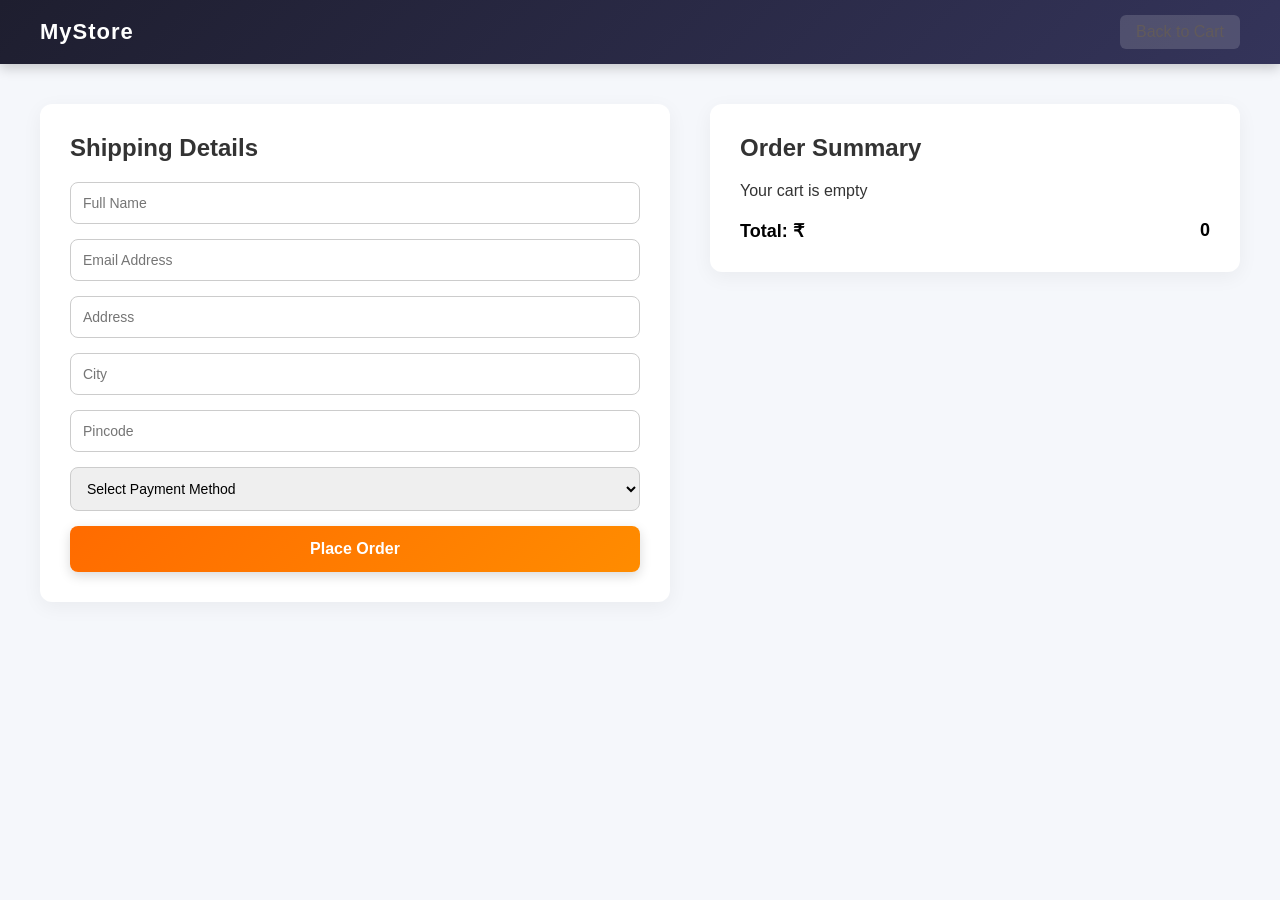
<file: Pages/checkout.html>
<!DOCTYPE html>
<html lang="en">
<head>
<meta charset="UTF-8">
<meta name="viewport" content="width=device-width, initial-scale=1.0">
<title>Checkout</title>

<link rel="stylesheet" href="../Css/web.css">
<link rel="stylesheet" href="../Css/Responsive.css">
</head>

<body>
<nav class="navbar">
<h2 class="logo">MyStore</h2>
<a href="cart.html" class="cart-link">Back to Cart</a>
</nav>

<section class="checkout-container">

<div class="shipping-form">
<h2>Shipping Details</h2>
<form id="checkoutForm">
<input type="text" id="name" placeholder="Full Name" required>
<input type="email" id="email" placeholder="Email Address" required>
<input type="text" id="address" placeholder="Address" required>
<input type="text" id="city" placeholder="City" required>
<input type="text" id="pincode" placeholder="Pincode" required>

<select id="payment" required>
<option value="">Select Payment Method</option>
<option value="cod">Cash on Delivery</option>
<option value="card">Credit / Debit Card</option>
<option value="upi">UPI</option>
</select>

<button type="submit">Place Order</button>
</form>
</div>

<div class="order-summary">
<h2>Order Summary</h2>
<div id="summaryItems"></div>
<h3>Total: ₹<span id="orderTotal">0</span></h3>
</div>
</section>
<script src="../JavaScript/checkout.js"></script>

</body>
</html>
</file>
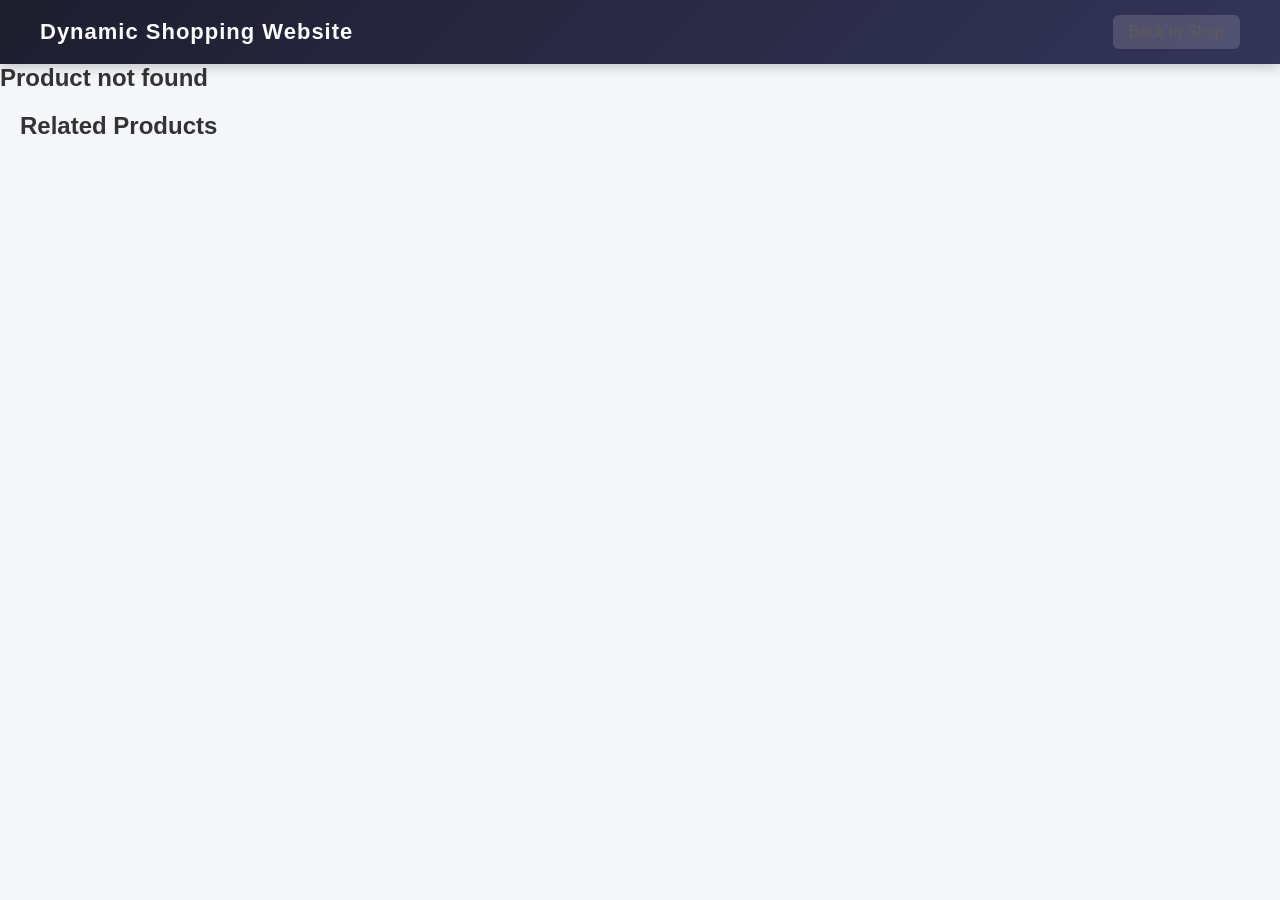
<file: Pages/product.html>
<!DOCTYPE html>
<html lang="en">
<head>
<meta charset="UTF-8">
<meta name="viewport" content="width=device-width, initial-scale=1.0">
<title>Product Details</title>

<link rel="stylesheet" href="../Css/web.css">
<link rel="stylesheet" href="../Css/Responsive.css">

</head>

<body>

<nav class="navbar">
<h2 class="logo">Dynamic Shopping Website</h2>
<a href="../index.html" class="cart-link">Back to Shop</a>
</nav>

<section id="productPage"></section>

<h2 style="padding:20px">Related Products</h2>

<section id="relatedProducts"></section>

<script src="../JavaScript/product.js"></script>

</body>
</html>
</file>
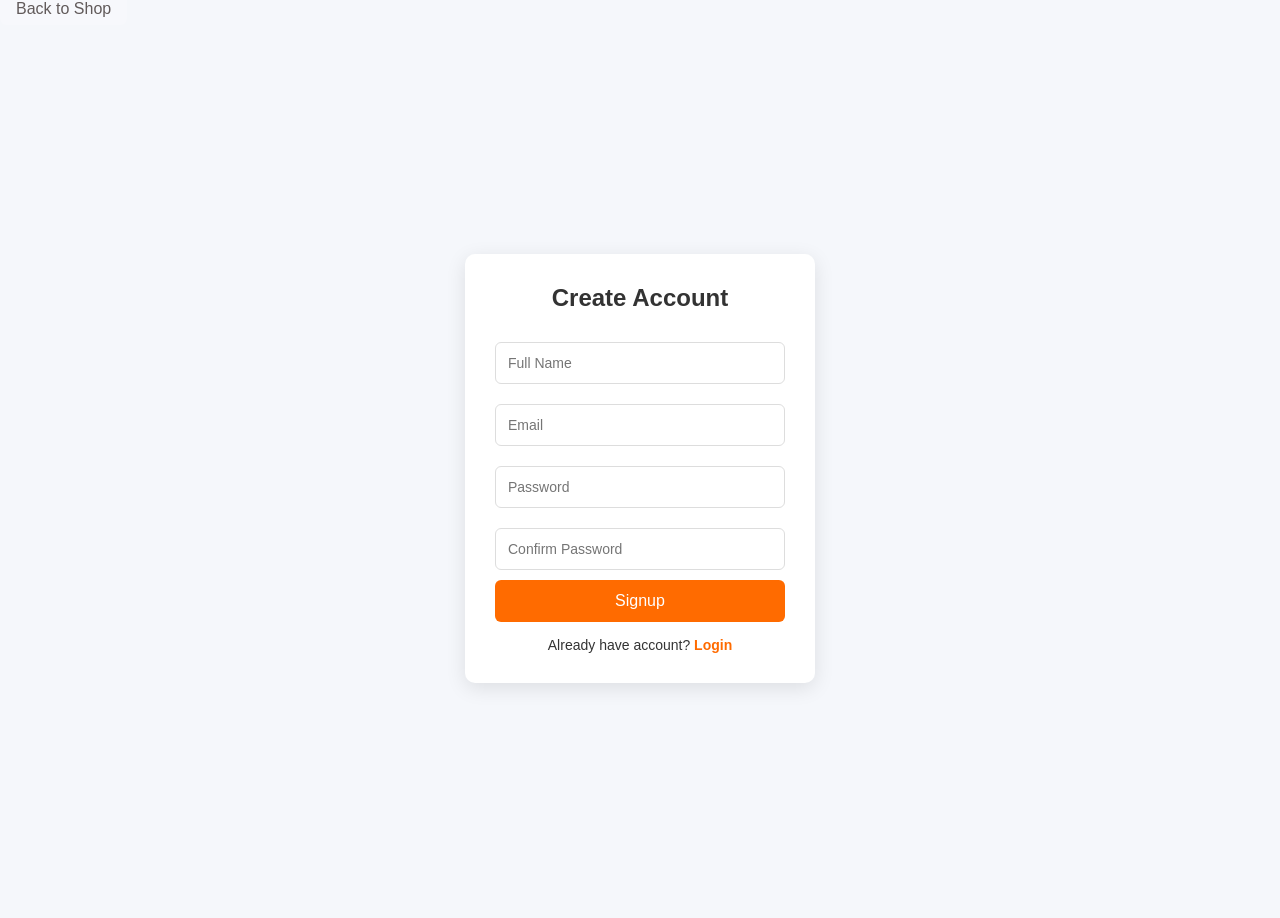
<file: Pages/signup.html>
<!DOCTYPE html>
<html lang="en">
<head>
<meta charset="UTF-8">
<meta name="viewport" content="width=device-width, initial-scale=1.0">
<title>Signup</title>
<link rel="stylesheet" href="../Css/web.css">
<link rel="stylesheet" href="../Css/Responsive.css">
</head>

<body>
<a href="../index.html" class="cart-link">Back to Shop</a>

<div class="auth-container">
<div class="auth-box">
<h2>Create Account</h2>
<form id="signupForm">
<input type="text" id="name" placeholder="Full Name" required>
<input type="email" id="email" placeholder="Email" required>
<input type="password" id="password" placeholder="Password" required>
<input type="password" id="confirmPassword" placeholder="Confirm Password" required>
<button type="submit">Signup</button>
</form>

<p>
Already have account?
<a href="login.html">Login</a>
</p>
</div>
</div>

<script src="../JavaScript/signup.js"></script>
</body>
</html>
</file>
<file: Css/web.css>
*{
margin:0;
padding:0;
box-sizing:border-box;
font-family:Arial, Helvetica, sans-serif;
}

body{
background:#f5f7fb;
color:#333;
}

.navbar{
display:flex;
justify-content:space-between;
align-items:center;
padding:15px 40px;
background:linear-gradient(135deg,#1e1e2f,#34345a);
color:white;
box-shadow:0 4px 12px rgba(0,0,0,0.2);
position:sticky;
top:0;
z-index:100;
}

.logo{
font-size:22px;
font-weight:bold;
letter-spacing:1px;
}

.nav-right{
display:flex;
gap:15px;
align-items:center;
}

#searchInput{
padding:8px 12px;
border-radius:6px;
border:none;
outline:none;
width:200px;
transition:0.3s;
}

#searchInput:focus{
box-shadow:0 0 0 2px rgba(255,107,0,0.4);
}

#categorySelect,
#sortSelect{
padding:8px;
border-radius:6px;
border:none;
cursor:pointer;
}

.nav-right a{
text-decoration:none;
background:#ff6b00;
color:white;
padding:8px 14px;
border-radius:6px;
font-weight:600;
transition:0.3s;
}

.nav-right a:hover{
background:#ff8c00;
transform:translateY(-2px);
}

.products{
max-width:1300px;
margin:auto;
padding:30px;
}

#productContainer{
display:grid;
grid-template-columns:repeat(auto-fit,minmax(220px,1fr));
gap:25px;
}

.product-card{
background:white;
border-radius:12px;
padding:15px;
box-shadow:0 3px 15px rgba(0,0,0,0.08);
text-align:center;
transition:all .3s ease;
position:relative;
overflow:hidden;
}

.product-card:hover{
transform:translateY(-8px);
box-shadow:0 10px 25px rgba(0,0,0,0.15);
}

.product-card img{
width:100%;
height:170px;
object-fit:contain;
margin-bottom:10px;
transition:0.3s;
}

.product-card:hover img{
transform:scale(1.05);
}

.product-card h4{
font-size:15px;
margin-bottom:6px;
height:40px;
overflow:hidden;
}

.product-card p{
font-size:18px;
font-weight:bold;
color:#ff6b00;
margin-bottom:10px;
}

.product-card button{
background:linear-gradient(135deg,#ff6b00,#ff8c00);
border:none;
padding:8px 12px;
color:white;
border-radius:6px;
cursor:pointer;
font-size:14px;
transition:0.3s;
}

.product-card button:hover{
transform:translateY(-2px);
box-shadow:0 5px 12px rgba(0,0,0,0.2);
}

.quantity-controls{
display:flex;
justify-content:center;
align-items:center;
gap:10px;
}

.quantity-controls button{
width:32px;
height:32px;
font-size:16px;
padding:0;
border-radius:6px;
}

.quantity-controls span{
font-weight:bold;
font-size:15px;
}

.product-card::before{
content:"";
position:absolute;
top:0;
left:-100%;
width:100%;
height:100%;
background:linear-gradient(
120deg,
transparent,
rgba(255,255,255,0.3),
transparent
);
transition:0.5s;
}

.product-card:hover::before{
left:100%;
}

/* CART PAGE STYLING */
.cart-section {
    max-width: 1200px;
    margin: 40px auto;
    padding: 20px;
    display: flex;
    flex-wrap: wrap;
    gap: 30px;
}

.cart-link {
    color: #ccc;
}

.cart-section h2 {
    width: 100%;
    text-align: center;
    font-size: 26px;
    margin-bottom: 30px;
    color: #333;
}

.cart-item {
    flex: 1 1 100%;
    display: flex;
    align-items: center;
    justify-content: space-between;
    background: #fff;
    padding: 15px 20px;
    border-radius: 12px;
    box-shadow: 0 5px 15px rgba(0,0,0,0.05);
    transition: all 0.3s ease;
}

.cart-item:hover {
    transform: translateY(-5px);
    box-shadow: 0 10px 25px rgba(0,0,0,0.1);
}

.cart-item img {
    width: 80px;
    height: 80px;
    object-fit: cover;
    border-radius: 8px;
}

.cart-item h4 {
    flex: 1;
    margin-left: 15px;
    font-size: 16px;
    color: #444;
}

.cart-item p {
    font-weight: bold;
    color: #ff6b00;
    margin-right: 15px;
}

.cart-item div {
    display: flex;
    align-items: center;
    gap: 8px;
}

.cart-item div button {
    width: 32px;
    height: 32px;
    border: none;
    border-radius: 6px;
    background: #ff6b00;
    color: white;
    font-size: 16px;
    cursor: pointer;
    transition: 0.3s;
}

.cart-item div button:hover {
    background: #ff8c00;
}

.cart-item button:last-child {
    background: #dc3545;
    margin-left: 15px;
}

.cart-item button:last-child:hover {
    background: #b02a37;
}

.cart-summary {
    flex: 1 1 350px;
    background: #fff;
    padding: 25px;
    border-radius: 12px;
    box-shadow: 0 5px 20px rgba(0,0,0,0.05);
    height: fit-content;
    transition: all 0.3s ease;
}

.cart-summary h3,
.cart-summary h2 {
    display: flex;
    justify-content: space-between;
    margin: 12px 0;
    color: #333;
}

.cart-summary hr {
    margin: 15px 0;
    border: 0.5px solid #eee;
}

.cart-summary button {
    width: 100%;
    padding: 14px;
    margin-top: 20px;
    background: linear-gradient(135deg,#ff6b00,#ff8c00);
    border: none;
    color: white;
    font-size: 16px;
    font-weight: 600;
    border-radius: 8px;
    cursor: pointer;
    transition: all 0.3s ease;
    box-shadow: 0 4px 12px rgba(0,0,0,0.15);
}

.cart-summary button:hover {
    transform: translateY(-3px);
    box-shadow: 0 8px 20px rgba(0,0,0,0.25);
    background: linear-gradient(135deg,#ff7b20,#ffa500);
}


/* CHECKOUT PAGE STYLING */
.checkout-container {
    max-width: 1200px;
    margin: 40px auto;
    display: flex;
    gap: 40px;
    flex-wrap: wrap;
}

.shipping-form {
    flex: 1 1 450px;
    background: #fff;
    padding: 30px;
    border-radius: 12px;
    box-shadow: 0 5px 20px rgba(0,0,0,0.05);
    transition: all 0.3s ease;
}

.shipping-form:hover {
    transform: translateY(-3px);
    box-shadow: 0 10px 25px rgba(0,0,0,0.1);
}

.shipping-form h2 {
    margin-bottom: 20px;
    font-size: 24px;
    color: #333;
}

.shipping-form input,
.shipping-form select {
    display: block;
    width: 100%;
    margin-bottom: 15px;
    padding: 12px;
    border-radius: 8px;
    border: 1px solid #ccc;
    font-size: 14px;
    transition: all 0.3s ease;
}

.shipping-form input:focus,
.shipping-form select:focus {
    border-color: #ff6b00;
    outline: none;
    box-shadow: 0 0 0 3px rgba(255,107,0,0.2);
}

.shipping-form button {
    width: 100%;
    padding: 14px;
    background: linear-gradient(135deg,#ff6b00,#ff8c00);
    color: white;
    font-size: 16px;
    font-weight: 600;
    border: none;
    border-radius: 8px;
    cursor: pointer;
    transition: all 0.3s ease;
    box-shadow: 0 4px 12px rgba(0,0,0,0.15);
}

.shipping-form button:hover {
    transform: translateY(-2px);
    box-shadow: 0 8px 20px rgba(0,0,0,0.25);
    background: linear-gradient(135deg,#ff7b20,#ffa500);
}

.order-summary {
    flex: 1 1 350px;
    background: #fff;
    padding: 30px;
    border-radius: 12px;
    box-shadow: 0 5px 20px rgba(0,0,0,0.05);
    height: fit-content;
    transition: all 0.3s ease;
}

.order-summary h2 {
    margin-bottom: 20px;
    color: #333;
}

.summary-item {
    display: flex;
    justify-content: space-between;
    padding: 10px 0;
    border-bottom: 1px solid #eee;
    font-size: 15px;
    color: #444;
}

.summary-item:last-child {
    border-bottom: none;
}

.order-summary h3 {
    display: flex;
    justify-content: space-between;
    margin-top: 20px;
    font-size: 18px;
    font-weight: bold;
    color: #000;
}

/* PRODUCT DETAILS PAGE STYLING */
.product-container {
    display: flex;
    gap: 40px;
    padding: 40px;
    background: #fff;
    border-radius: 12px;
    box-shadow: 0 5px 20px rgba(0,0,0,0.05);
    flex-wrap: wrap;
    transition: all 0.3s ease;
}

.product-container:hover {
    transform: translateY(-2px);
    box-shadow: 0 10px 25px rgba(0,0,0,0.1);
}

.product-image {
    flex: 1 1 300px;
    display: flex;
    justify-content: center;
    align-items: center;
    border-radius: 12px;
    overflow: hidden;
    background: #f9f9f9;
    padding: 20px;
    transition: transform 0.3s ease;
}

.product-image img {
    width: 100%;
    max-width: 350px;
    height: auto;
    object-fit: contain;
    border-radius: 10px;
    transition: transform 0.3s ease;
}

.product-image img:hover {
    transform: scale(1.05);
}

.product-details {
    flex: 1 1 350px;
    display: flex;
    flex-direction: column;
    justify-content: flex-start;
    gap: 15px;
}

.product-details h2 {
    font-size: 26px;
    color: #222;
}

.product-details p {
    font-size: 16px;
    color: #555;
}

.product-details h3 {
    font-size: 22px;
    color: #ff6b00;
}

.product-details button {
    padding: 12px 20px;
    background: linear-gradient(135deg,#ff6b00,#ff8c00);
    color: #fff;
    font-size: 16px;
    font-weight: 600;
    border: none;
    border-radius: 8px;
    cursor: pointer;
    transition: all 0.3s ease;
    box-shadow: 0 4px 12px rgba(0,0,0,0.15);
}

.product-details button:hover {
    transform: translateY(-2px);
    box-shadow: 0 8px 20px rgba(0,0,0,0.25);
    background: linear-gradient(135deg,#ff7b20,#ffa500);
}

#relatedProducts{
display:grid;
grid-template-columns:repeat(4,1fr);
gap:20px;
padding:20px;
}

.product-card{
background:white;
padding:15px;
text-align:center;
border-radius:10px;
}

.quantity-controls{
display:flex;
align-items:center;
gap:10px;
margin-top:10px;
}

.quantity-controls button{
width:30px;
height:30px;
font-size:18px;
cursor:pointer;
}

.quantity-controls span{
font-weight:bold;
}


.product-card img{
width:100%;
height:200px;
object-fit:cover;
border-radius:8px;
}

.product-grid{
display:grid;
grid-template-columns:repeat(auto-fit,minmax(220px,1fr));
gap:20px;
padding:20px;
}

.product-card img{
width:100%;
height:200px;
object-fit:cover;
border-radius:8px;
}

/* scroll button */
#scrollTopBtn {
  display: none; 
  position: fixed;
  bottom: 50px;
  right: 30px;
  z-index: 99;
  border: none;
  outline: none;
  background-color: #ea5d06;
  color: white;
  cursor: pointer;
  padding: 15px 20px;
  border-radius: 50%;
  font-size: 25px;
  transition: 0.3s;
}

#scrollTopBtn:hover {
  background-color: #dd8211;
}


/* Order Histrory */
.logo{
color:rgb(255, 255, 255);
font-weight:600;
letter-spacing:1px;
}

.cart-link{
text-decoration:none;
color:rgb(97, 90, 90);
padding:8px 16px;
border-radius:6px;
background:rgba(255,255,255,0.15);
transition:0.3s;
}

.cart-link:hover{
background:white;
color:#333;
transform:translateY(-2px);
}

.orders-container{
max-width:1000px;
margin:40px auto;
padding:20px;
}

.orders-container h2{
text-align:center;
margin-bottom:30px;
color:rgb(194, 25, 25);
font-weight:500;
}

.order-card{
background:rgba(255,255,255,0.15);
backdrop-filter:blur(12px);
border-radius:14px;
padding:25px;
margin-bottom:25px;
color:rgb(111, 89, 89);
box-shadow:0 10px 25px rgba(0,0,0,0.2);
transition:0.4s ease;
border:1px solid rgba(255,255,255,0.2);
}

.order-card:hover{
transform:translateY(-6px) scale(1.01);
box-shadow:0 15px 35px rgba(0,0,0,0.35);
}

.order-card h3{
margin-bottom:6px;
font-size:18px;
color:#7d2d2d;
}

.order-card p{
font-size:14px;
margin:3px 0;
color:#932e2e;
}

.order-card h4{
margin-top:10px;
font-weight:500;
color:#09db79;
}

.order-card hr{
margin-top:15px;
border:none;
height:1px;
background:rgba(255,255,255,0.2);
}

#ordersContainer h3{
text-align:center;
color:rgb(226, 37, 37);
background:rgba(255,255,255,0.1);
padding:20px;
border-radius:10px;
}

/* Rating */
.rating{
margin:6px 0;
font-size:18px;
cursor:pointer;
}

.rating span{
color:gray;
margin-right:3px;
}

/* wishlist */
.wishlist-icon{
position:absolute;
top:10px;
right:10px;
font-size:22px;
cursor:pointer;
}

.product-card{
position:relative;
}

.rating{
font-size:18px;
margin:5px 0;
}

.rating span{
color:gray;
cursor:pointer;
}

.price-wishlist{
display:flex;
justify-content:space-between;
align-items:center;
}

.wishlist-icon{
font-size:22px;
cursor:pointer;
}


.auth-container{
width:100%;
height:100vh;
display:flex;
justify-content:center;
align-items:center;
}

.auth-box{
width:350px;
background:white;
padding:30px;
border-radius:10px;
box-shadow:0 5px 20px rgba(0,0,0,0.1);
text-align:center;
}


.auth-box h2{
margin-bottom:20px;
color:#333;
}

.auth-box input{
width:100%;
padding:12px;
margin:10px 0;
border:1px solid #ddd;
border-radius:6px;
font-size:14px;
outline:none;
transition:0.3s;
}

.auth-box input:focus{
border-color:#ff6b00;
}

.auth-box button{
width:100%;
padding:12px;
background:#ff6b00;
border:none;
color:white;
font-size:16px;
border-radius:6px;
cursor:pointer;
transition:0.3s;
}

.auth-box button:hover{
background:#e65c00;
}

.auth-box p{
margin-top:15px;
font-size:14px;
}

.auth-box a{
color:#ff6b00;
text-decoration:none;
font-weight:bold;
}

.auth-box a:hover{
text-decoration:underline;
}

/* Logout Button */

#logoutBtn{
padding:8px 16px;
background:#ff4d4d;
color:white;
border:none;
border-radius:6px;
cursor:pointer;
font-size:14px;
font-weight:500;
transition:0.3s;
}

#logoutBtn:hover{
background:#e60000;
transform:scale(1.05);
}

#logoutBtn:active{
transform:scale(0.95);
}

.cart {
    display: inline-block;      
    padding: 10px 20px;          
    background-color: #cd1616;   
    color: #fff;                
    text-decoration: none;       
    border-radius: 5px;          
    font-weight: bold;           
    transition: background 0.3s; 
}

.cart:hover {
    background-color: #930606;  
    cursor: pointer;             
}

/* Footer */
.footer {
  background:linear-gradient(135deg,#1e1e2f,#34345a); 
  color: #ddd;
  padding: 40px 20px 20px;
  font-family: Arial, sans-serif;
}

.footer-container {
  max-width: 1200px;
  margin: auto;
  display: grid;
  grid-template-columns: repeat(auto-fit, minmax(220px, 1fr));
  gap: 30px;
}

.footer-section h3 {
  color: #fff;
  margin-bottom: 10px;
  font-size: 22px;
}

.footer-section h4 {
  color: #fff;
  margin-bottom: 12px;
  font-size: 16px;
}

.footer-section p {
  font-size: 14px;
  line-height: 1.6;
}

.footer-section ul {
  list-style: none;
  padding: 0;
}

.footer-section ul li {
  margin-bottom: 8px;
}

.footer-section ul li a {
  text-decoration: none;
  color: #bbb;
  font-size: 14px;
  transition: 0.3s;
}

.footer-section ul li a:hover {
  color: #fff;
}

.social-links a {
  display: inline-block;
  margin-right: 10px;
  color: #bbb;
  text-decoration: none;
  font-size: 14px;
  transition: 0.3s;
}

.social-links a:hover {
  color: #fff;
}

.footer-bottom {
  text-align: center;
  border-top: 1px solid #333;
  margin-top: 30px;
  padding-top: 15px;
  font-size: 13px;
  color: #aaa;
}

/* username */
#username{
  font-weight:600;
  margin-right:15px;
  color:#ddd9d9;
  position:relative;
}

#username::after{
  content:"";
  position:absolute;
  left:0;
  bottom:-4px;
  width:0%;
  height:2px;
  background:#ff7a18;
  transition:0.4s;
}

#username:hover::after{
  width:100%;
}

/* Skeleton Card */

.skeleton-card{
width:220px;
padding:15px;
border-radius:10px;
background:#fff;
box-shadow:0 2px 10px rgba(0,0,0,0.1);
}

.skeleton-img{
width:100%;
height:180px;
background:#e0e0e0;
border-radius:8px;
margin-bottom:10px;
}

.skeleton-text{
height:15px;
background:#e0e0e0;
margin-bottom:8px;
border-radius:5px;
}

/* Animation */

.skeleton-img,
.skeleton-text{
animation:skeleton-loading 1.2s infinite alternate;
}

@keyframes skeleton-loading{

0%{
background-color:#e0e0e0;
}

100%{
background-color:#f5f5f5;
}

}


.hero{
height:80vh;
display:flex;
flex-direction:column;
justify-content:center;
align-items:center;
background:linear-gradient(to right,#ff7e5f,#feb47b);
color:white;
text-align:center;
}

.shop-btn{
background:black;
color:white;
padding:10px 20px;
margin-top:10px;
text-decoration:none;
}

.scroll-section{
display:flex;
overflow-x:auto;
gap:10px;
padding:20px;
}

.scroll-section img{
width:300px;
border-radius:10px;
}

.categories{
display:flex;
gap:20px;
justify-content:center;
}

.categories a{
padding:10px 20px;
background:#333;
color:white;
text-decoration:none;
border-radius:5px;
}

.hero{
height:80vh;
display:flex;
flex-direction:column;
justify-content:center;
align-items:center;
background:linear-gradient(to right,#ff7e5f,#feb47b);
color:white;
text-align:center;
}

.shop-btn{
background:black;
color:white;
padding:10px 20px;
margin-top:10px;
text-decoration:none;
}

.scroll-section{
display:flex;
overflow-x:auto;
gap:10px;
padding:20px;
}

.scroll-section img{
width:300px;
border-radius:10px;
}

.categories{
display:flex;
gap:20px;
justify-content:center;
}

.categories a{
padding:10px 20px;
background:#333;
color:white;
text-decoration:none;
border-radius:5px;
}
</file>
<file: Css/Responsive.css>
/* Tablet Devices */

@media screen and (max-width:992px){

.navbar{
flex-wrap:wrap;
gap:10px;
padding:15px;
}

.nav-right{
width:100%;
justify-content:center;
flex-wrap:wrap;
gap:10px;
}

.product-grid{
grid-template-columns:repeat(3,1fr);
gap:15px;
}

.product-card img{
height:220px;
}

.hero h1{
font-size:40px;
}

.hero p{
font-size:18px;
}

.categories{
flex-wrap:wrap;
}

.scroll-section img{
width:250px;
}

}

/* Mobile Devices */

@media screen and (max-width:768px){

body{
overflow-x:hidden;
}

.navbar{
flex-direction:column;
align-items:center;
padding:15px;
gap:15px;
}

.logo{
font-size:24px;
text-align:center;
}

.nav-right{
width:100%;
display:flex;
flex-direction:column;
align-items:center;
gap:12px;
}

.nav-right input,
.nav-right select,
.nav-right a,
.nav-right button{
width:90%;
}

#searchInput,
#categorySelect,
#sortSelect{
width:90%;
padding:10px;
font-size:14px;
}

.product-grid{
grid-template-columns:repeat(2,1fr);
gap:15px;
padding:10px;
}

.product-card{
width:100%;
padding:10px;
}

.product-card img{
height:180px;
object-fit:cover;
}

.product-card h4{
font-size:14px;
}

.product-card p{
font-size:14px;
}

.quantity-controls{
flex-direction:row;
justify-content:center;
gap:10px;
}

.quantity-controls button{
width:30px;
height:30px;
}

.hero{
height:70vh;
padding:20px;
text-align:center;
}

.hero h1{
font-size:32px;
}

.hero p{
font-size:16px;
}

.shop-btn{
padding:10px 20px;
font-size:14px;
}

.scroll-section{
padding:10px;
gap:10px;
}

.scroll-section img{
width:220px;
height:140px;
object-fit:cover;
}

.categories{
flex-direction:column;
align-items:center;
gap:15px;
}

.categories a{
width:80%;
text-align:center;
}

.product-container{
flex-direction:column;
padding:20px;
}

.product-image img{
width:100%;
max-width:350px;
}

.product-details{
width:100%;
text-align:center;
}

.cart-container,
.wishlist-container,
.orders-container{
padding:10px;
overflow-x:auto;
}

.cart-item,
.wishlist-item,
.order-item{
flex-direction:column;
align-items:center;
text-align:center;
gap:10px;
}

.auth-container{
width:90%;
padding:20px;
}

.auth-container input{
width:100%;
}

.auth-container button{
width:100%;
}

.footer{
text-align:center;
padding:20px;
}

}

/* Small Mobile */

@media screen and (max-width:480px){

.product-grid{
grid-template-columns:1fr;
}

.product-card img{
height:220px;
}

.hero h1{
font-size:26px;
}

.hero p{
font-size:14px;
}

.logo{
font-size:20px;
}

.scroll-section img{
width:180px;
height:120px;
}

.categories a{
font-size:14px;
padding:10px;
}

.rating span{
font-size:18px;
}

.wishlist-icon{
font-size:20px;
}

}
</file>
